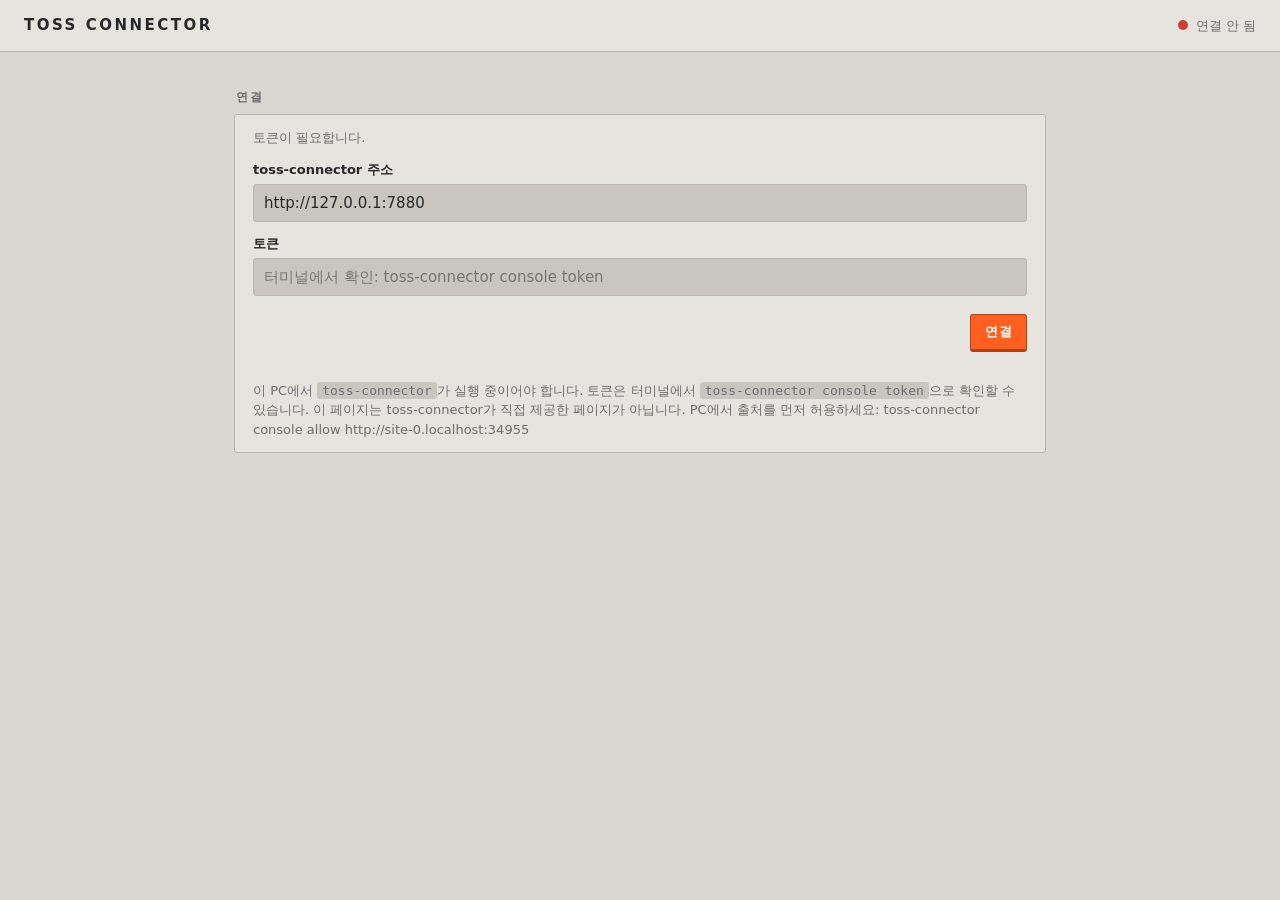
<file: src/app/host/console/index.html>
<!doctype html>
<!-- toss-connector 웹 콘솔. 빌드 단계가 없는 정적 파일(index.html, app.js, style.css)로 구성된다.
     실행 중인 toss-connector가 http://127.0.0.1:7880/ 에서 직접 서빙한다(src/app/host/src/console.rs).
     정적 호스팅에 별도로 올려 사용할 수도 있으며, 이 경우 PC에서 `toss-connector console allow <출처>`로 허용한 뒤
     화면에서 토큰(`toss-connector console token`)을 입력해 연결한다. -->
<html lang="ko">
<head>
  <meta charset="utf-8">
  <meta name="viewport" content="width=device-width, initial-scale=1">
  <meta name="referrer" content="no-referrer">
  <title>toss-connector 설정</title>
  <link rel="stylesheet" href="style.css">
</head>
<body>
  <header class="top">
    <div class="brand">TOSS CONNECTOR</div>
    <div class="host" id="host"></div>
    <div class="grow"></div>
    <div class="link" id="link"><span class="lamp"></span><span id="link-text">연결 중...</span></div>
  </header>

  <main>
    <section id="connect" class="panel" hidden>
      <h2>연결</h2>
      <div class="box">
        <p id="connect-why" class="note"></p>
        <label class="field"><span>toss-connector 주소</span><input id="api" type="text" spellcheck="false" placeholder="http://127.0.0.1:7880"></label>
        <label class="field"><span>토큰</span><input id="token" type="password" spellcheck="false" autocomplete="off" placeholder="터미널에서 확인: toss-connector console token"></label>
        <div class="actions"><button id="connect-go" class="key accent">연결</button></div>
        <p class="note">이 PC에서 <code>toss-connector</code>가 실행 중이어야 합니다. 토큰은 터미널에서 <code>toss-connector console token</code>으로 확인할 수 있습니다.
          <span id="origin-hint"></span></p>
      </div>
    </section>

    <section id="decks-section" class="panel" hidden>
      <h2>덱</h2>
      <div id="decks"></div>
      <div class="box" id="pair">
        <div class="row">
          <div class="text">
            <div class="title">새 덱 페어링</div>
            <div class="note">먼저 덱에서: 설정 → Paired devices → PAIR NEW DEVICE</div>
          </div>
          <input id="pair-addr" type="text" spellcheck="false" placeholder="덱 주소">
          <button id="pair-go" class="key">페어링</button>
        </div>
        <div id="pair-progress" hidden></div>
      </div>
    </section>

    <section id="commands-section" class="panel" hidden>
      <h2>명령 <button id="command-add" class="key small">+ 추가</button></h2>
      <p class="note lead">덱의 명령 위젯(버튼, 스위치, 노브)에서 사용할 명령을 관리합니다. 덱에서는 여기에 등록된 항목만 선택할 수 있으며 실제 실행 커맨드는 덱으로 전달되지 않습니다.
        덱에서 실행하려면 해당 덱에 <b>명령 실행</b> 권한을 허용해야 합니다.</p>
      <p id="commands-locked" class="note lead" hidden></p>
      <div id="commands"></div>
    </section>

    <section id="links-section" class="panel" hidden>
      <h2>외부 연동</h2>
      <p class="note lead">외부 서비스의 키는 덱에 암호화해 보관하고 이 PC에는 남기지 않습니다. 이 PC는 덱이 그 키로 발급한 짧은 수명의 토큰만 빌려 씁니다.
        이 PC가 처음 덱 금고를 쓰면 덱 화면에서 허용 여부를 묻습니다(<b>ALLOW</b>).</p>
      <div class="box" id="discord">
        <div class="row">
          <div class="text">
            <div class="title">Discord <span id="discord-tags"></span></div>
            <div class="note" id="discord-deck"></div>
            <div class="note" id="discord-live"></div>
          </div>
          <div class="keys">
            <button id="discord-link" class="key accent">Discord 연결</button>
            <button id="discord-check" class="key">토큰 확인</button>
            <button id="discord-forget" class="key">키 삭제</button>
          </div>
        </div>
        <div id="discord-progress" class="sub" hidden></div>
        <form id="discord-form" class="sub">
          <div class="triple">
            <label class="field"><span>Client ID</span><input id="d-id" type="text" spellcheck="false" class="mono" inputmode="numeric" autocomplete="off"></label>
            <label class="field"><span>Client Secret <i>— 덱으로 보내기만 합니다</i></span><input id="d-secret" type="password" spellcheck="false" class="mono" autocomplete="off"></label>
            <label class="field"><span>Redirect URI</span><input id="d-redirect" type="text" spellcheck="false" class="mono" value="http://localhost"></label>
          </div>
          <div class="actions"><button type="submit" id="d-save" class="key">덱에 저장</button></div>
          <p class="note">Discord 개발자 포털(<code>https://discord.com/developers/applications</code>)에서 앱을 만든 뒤 OAuth2 화면의 Client ID와 Client Secret을 입력하세요.
            같은 화면의 Redirects에 위 Redirect URI를 등록하고, 앱의 테스터 목록에 본인 계정을 추가해야 합니다(음성 권한은 Discord가 승인한 앱이나 그 앱의 테스터에게만 열려 있습니다).
            저장한 뒤 <b>Discord 연결</b>을 누르면 이 PC의 Discord 앱에 승인 창이 뜹니다.</p>
        </form>
      </div>
      <div class="box" id="spotify">
        <div class="row">
          <div class="text">
            <div class="title">Spotify <span id="spotify-tags"></span></div>
            <div class="note">덱이 이 계정의 재생 정보를 직접 가져오고 재생을 제어합니다. 이 PC는 로그인만 돕고 토큰을 받지 않습니다.</div>
          </div>
          <div class="keys">
            <button id="spotify-link" class="key accent">Spotify 연결</button>
            <button id="spotify-forget" class="key">키 삭제</button>
          </div>
        </div>
        <div id="spotify-progress" class="sub" hidden></div>
        <form id="spotify-form" class="sub">
          <div class="triple">
            <label class="field"><span>Client ID</span><input id="s-id" type="text" spellcheck="false" class="mono" autocomplete="off"></label>
            <label class="field"><span>Client Secret <i>— 덱으로 보내기만 합니다</i></span><input id="s-secret" type="password" spellcheck="false" class="mono" autocomplete="off"></label>
            <label class="field"><span>Redirect URI <i>— 이 콘솔의 주소로 고정</i></span><input id="s-redirect" type="text" spellcheck="false" class="mono" readonly></label>
          </div>
          <div class="actions"><button type="submit" id="s-save" class="key">덱에 저장</button></div>
          <p class="note">Spotify 개발자 대시보드(<code>https://developer.spotify.com/dashboard</code>)에서 앱을 만들고, 앱 설정의 Redirect URIs에 위 주소를 등록한 뒤 Client ID와 Client Secret을 입력하세요.
            개발 모드 앱은 앱을 만든 계정에 Spotify Premium이 있어야 동작하고, 재생 제어도 Premium 계정에서만 됩니다.
            저장한 뒤 <b>Spotify 연결</b>을 누르면 브라우저에서 Spotify 로그인과 승인 화면이 열립니다. 덱의 미디어 위젯에서 대상(Source)을 Spotify로 고르면 표시됩니다.</p>
        </form>
      </div>
    </section>

    <section id="about-section" class="panel" hidden>
      <h2>정보</h2>
      <div class="box"><div id="about" class="note"></div></div>
    </section>
  </main>

  <dialog id="editor">
    <form method="dialog" id="editor-form">
      <h3 id="editor-title">명령 추가</h3>
      <label class="field"><span>이름</span><input id="e-name" type="text" maxlength="40" required></label>
      <label class="field"><span>종류</span>
        <select id="e-kind">
          <option value="run">실행 — 누르면 커맨드 실행 (버튼)</option>
          <option value="switch">스위치 — 켜기/끄기 전환 (스위치 버튼)</option>
          <option value="stepped">단계 — 여러 단계 중 선택 (단계 노브)</option>
          <option value="linear">범위 — 지정 범위 내 값 조절 (연속 노브)</option>
          <option value="discord">Discord — Discord 앱 기능 (마이크·헤드셋 음소거 등)</option>
        </select>
      </label>
      <div data-kind="run"><label class="field"><span>실행 커맨드</span><input id="e-run" type="text" spellcheck="false" class="mono" placeholder="예: foot"></label></div>
      <div data-kind="switch">
        <label class="field"><span>켜기(ON) 커맨드</span><input id="e-on" type="text" spellcheck="false" class="mono"></label>
        <label class="field"><span>끄기(OFF) 커맨드</span><input id="e-off" type="text" spellcheck="false" class="mono"></label>
      </div>
      <div data-kind="stepped">
        <div class="field"><span>단계 (2~12개)</span>
          <div id="e-steps"></div>
          <button type="button" id="e-step-add" class="key small">+ 단계 추가</button>
        </div>
        <label class="field"><span>공통 커맨드 <i>— 개별 커맨드가 비어 있는 단계에서 사용됩니다. <code>{}</code> 자리에 단계 이름이 들어갑니다.</i></span>
          <input id="e-set-stepped" type="text" spellcheck="false" class="mono" placeholder="예: powerprofilesctl set {}"></label>
      </div>
      <div data-kind="linear">
        <div class="triple">
          <label class="field"><span>최솟값</span><input id="e-min" type="number" step="any" value="0"></label>
          <label class="field"><span>최댓값</span><input id="e-max" type="number" step="any" value="100"></label>
          <label class="field"><span>단위(step)</span><input id="e-step" type="number" step="any" value="1"></label>
        </div>
        <label class="field"><span>값 설정 커맨드 <i>— <code>{}</code> 자리에 값이 들어갑니다.</i></span>
          <input id="e-set-linear" type="text" spellcheck="false" class="mono" placeholder="예: wpctl set-volume @DEFAULT_SINK@ {}%"></label>
      </div>
      <div data-kind="discord">
        <label class="field"><span>Discord 동작 <i>— 상태는 Discord 앱이 알려 주는 값을 따릅니다. 외부 연동의 Discord 연결이 필요합니다.</i></span>
          <select id="e-discord"></select></label>
      </div>
      <div data-kind="switch stepped linear">
        <label class="field"><span>상태 확인 커맨드 <i id="e-state-hint"></i></span>
          <input id="e-state" type="text" spellcheck="false" class="mono"></label>
        <label class="field narrow"><span>상태 확인 주기 (초) <i>— 비우면 2초</i></span><input id="e-every" type="number" step="any" min="0.5" max="3600"></label>
      </div>
      <p id="editor-error" class="error" hidden></p>
      <div class="actions">
        <button type="button" id="editor-cancel" class="key">취소</button>
        <button type="submit" id="editor-save" class="key accent">등록</button>
      </div>
    </form>
  </dialog>

  <dialog id="confirm">
    <form method="dialog">
      <h3 id="confirm-title"></h3>
      <p id="confirm-text"></p>
      <div class="actions">
        <button value="no" class="key">취소</button>
        <button value="yes" id="confirm-yes" class="key danger"></button>
      </div>
    </form>
  </dialog>

  <div id="toast" hidden></div>
  <script src="app.js"></script>
</body>
</html>
</file>
<file: src/app/host/console/style.css>
/* toss-connector 웹 콘솔 스타일시트. 덱 UI(src/app/ui/kit/Theme.qml)와 동일한 색상 및 디자인 규칙을 따른다.
   무채색 패널, 직각에 가까운 모서리, 강조(주황) 및 상태(초록·노랑·빨강)에만 포인트 컬러 사용. */
:root {
  --plate: #d9d7d1; --frame: #e6e4de; --line: #b9b6ae; --well: #c9c6bf;
  --ink: #26282b; --dim: #6c6e72; --key: #f2f0ea; --key-edge: #a8a59d;
  --accent: #ff5f1f; --green: #1f9d57; --amber: #b9770a; --red: #d23f31;
  --on: #2fe07a; --r: 3px;
}
@media (prefers-color-scheme: dark) {
  :root {
    --plate: #16181b; --frame: #212429; --line: #3a3e45; --well: #0e1012;
    --ink: #e7e9eb; --dim: #8b9097; --key: #3a3e45; --key-edge: #0a0b0d;
    --green: #2fe07a; --amber: #ffad1f; --red: #ff6a5c;
  }
}
* { box-sizing: border-box; }
html { color-scheme: light dark; }
body { margin: 0; background: var(--plate); color: var(--ink); font: 15px/1.5 system-ui, "Noto Sans CJK KR", "Malgun Gothic", sans-serif; }
code, .mono { font-family: ui-monospace, "Noto Sans Mono CJK KR", Consolas, monospace; font-size: 13px; }
code { background: var(--well); padding: 1px 5px; border-radius: var(--r); }
[hidden] { display: none !important; }

.top { display: flex; align-items: center; gap: 14px; padding: 14px 24px; border-bottom: 1px solid var(--line); background: var(--frame); position: sticky; top: 0; z-index: 2; }
.brand { font-weight: 800; letter-spacing: 2.5px; }
.host { color: var(--dim); }
.grow { flex: 1; }
.link { display: flex; align-items: center; gap: 8px; color: var(--dim); font-size: 13px; }
.lamp { width: 10px; height: 10px; border-radius: 50%; background: var(--line); display: inline-block; flex: none; }
.lamp.on { background: var(--on); box-shadow: 0 0 8px var(--on); }
.lamp.bad { background: var(--red); }

main { max-width: 860px; margin: 0 auto; padding: 8px 24px 80px; }
.panel { margin-top: 28px; }
h2 { font-size: 12px; font-weight: 800; letter-spacing: 2px; color: var(--dim); margin: 0 0 8px 2px; display: flex; align-items: center; gap: 12px; text-transform: uppercase; }
h3 { margin: 0 0 14px; font-size: 17px; }
.box { background: var(--frame); border: 1px solid var(--line); border-radius: var(--r); margin-bottom: 12px; }
.box > .note, .box > p { padding: 0 18px; }
.note { color: var(--dim); font-size: 13px; }
.lead { margin: 0 2px 12px; }
.error { color: var(--red); font-size: 13px; margin: 10px 0 0; }

.row { display: flex; align-items: center; gap: 14px; padding: 14px 18px; }
.row + .row, .row + .sub, .sub + .row { border-top: 1px solid var(--line); }
.row .text { flex: 1; min-width: 0; }
.title { font-weight: 600; font-size: 16px; }
.title small { font-weight: 400; color: var(--dim); margin-left: 8px; font-size: 12px; }
.tag { display: inline-block; font-size: 11px; font-weight: 800; letter-spacing: 1px; padding: 1px 7px; border: 1px solid var(--line); border-radius: var(--r); color: var(--dim); margin-left: 8px; vertical-align: 2px; }
.tag.on { color: var(--green); border-color: var(--green); }
.tag.nix { color: var(--amber); border-color: var(--amber); }
.sub { padding: 6px 18px 14px; }
.lines { margin: 6px 0 0; display: grid; grid-template-columns: max-content 1fr; gap: 2px 12px; font-size: 13px; }
.lines dt { color: var(--dim); }
.lines dd { margin: 0; overflow-wrap: anywhere; }

.key { font: inherit; font-weight: 700; font-size: 13px; letter-spacing: .5px; color: var(--ink); background: var(--key); border: 1px solid var(--key-edge); border-bottom-width: 3px; border-radius: var(--r); padding: 7px 14px; cursor: pointer; white-space: nowrap; }
.key:active { border-bottom-width: 1px; transform: translateY(2px); }
.key:disabled { opacity: .45; cursor: default; }
.key.small { padding: 3px 10px; font-size: 12px; text-transform: none; letter-spacing: 0; }
.key.accent { background: var(--accent); border-color: #b3400f; color: #fff; }
.key.danger { background: var(--red); border-color: #8f2a20; color: #fff; }
.keys { display: flex; gap: 8px; flex-wrap: wrap; align-items: center; }

.toggle { appearance: none; width: 54px; height: 28px; border-radius: var(--r); background: var(--well); border: 1px solid var(--key-edge); position: relative; cursor: pointer; flex: none; margin: 0; }
.toggle::after { content: ""; position: absolute; top: 2px; left: 2px; width: 24px; height: 22px; border-radius: var(--r); background: var(--key); border: 1px solid var(--key-edge); transition: left .08s; }
.toggle:checked { background: var(--on); }
.toggle:checked::after { left: 26px; }
.toggle:disabled { opacity: .5; cursor: default; }

input[type=text], input[type=password], input[type=number], select { font: inherit; color: var(--ink); background: var(--well); border: 1px solid var(--line); border-radius: var(--r); padding: 7px 10px; min-width: 0; }
input:focus, select:focus, .key:focus-visible, .toggle:focus-visible { outline: 2px solid var(--accent); outline-offset: 1px; }
#pair-addr { width: 250px; }
.field { display: block; padding: 0 18px; margin: 12px 0; }
.field > span { display: block; font-size: 13px; font-weight: 600; margin-bottom: 4px; }
.field > span i { font-style: normal; font-weight: 400; color: var(--dim); }
.field input, .field select { width: 100%; }
.field.narrow input { width: 140px; }
.triple { display: grid; grid-template-columns: repeat(3, 1fr); }
.actions { display: flex; justify-content: flex-end; gap: 10px; padding: 6px 18px 16px; }
.step { display: grid; grid-template-columns: 150px 1fr auto; gap: 8px; margin-bottom: 6px; }

.code { font: 800 34px/1.2 ui-monospace, monospace; letter-spacing: 4px; padding: 6px 18px 2px; }
#pair-progress { border-top: 1px solid var(--line); padding: 12px 0 14px; }
#pair-progress p { margin: 4px 0; padding: 0 18px; }
#pair-progress .keys { padding: 8px 18px 0; }

dialog { border: 1px solid var(--line); border-radius: var(--r); background: var(--frame); color: var(--ink); padding: 20px 4px 4px; width: min(640px, calc(100vw - 32px)); }
dialog::backdrop { background: rgba(0, 0, 0, .5); }
dialog h3, dialog > form > p { padding: 0 18px; }
#confirm { width: min(460px, calc(100vw - 32px)); }

#toast { position: fixed; left: 50%; bottom: 28px; transform: translateX(-50%); background: var(--ink); color: var(--plate); padding: 10px 18px; border-radius: var(--r); font-size: 14px; max-width: calc(100vw - 40px); z-index: 5; }
#toast.bad { background: var(--red); color: #fff; }
.value { font-weight: 700; }
.empty { padding: 18px; color: var(--dim); }

@media (max-width: 640px) {
  .row { flex-wrap: wrap; }
  #pair-addr { width: 100%; }
  .step { grid-template-columns: 1fr; }
}
</file>
